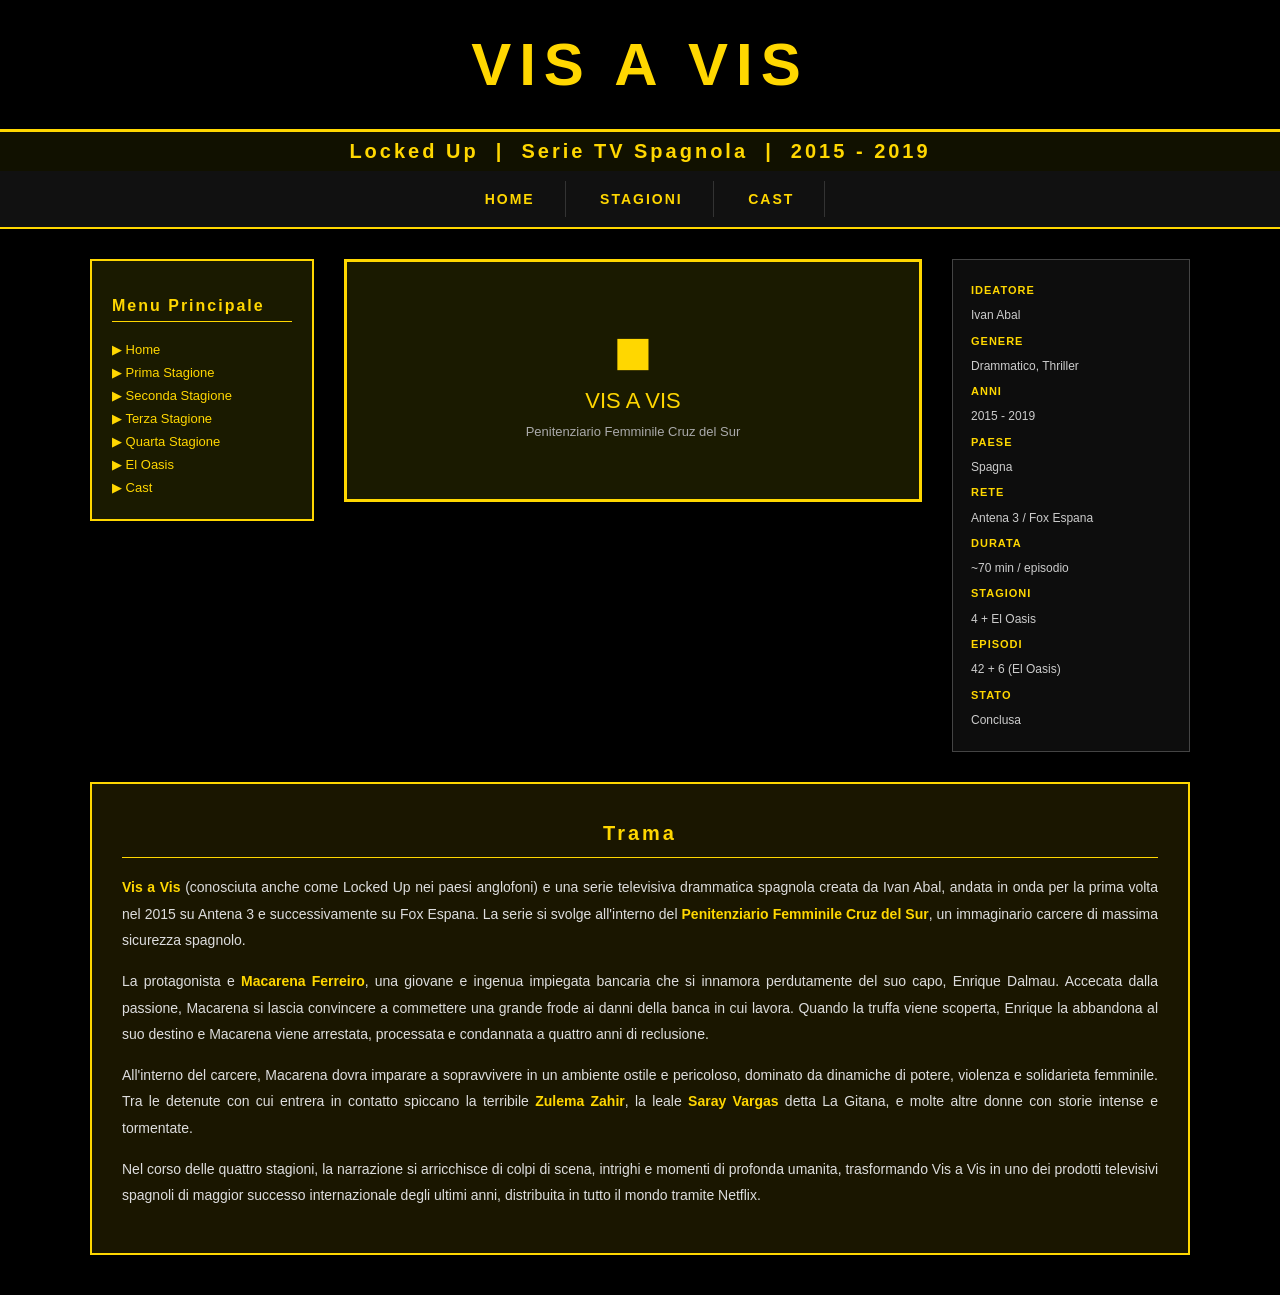
<file: vis-a-vis/index.html>
<!DOCTYPE html>
<html>
<head>
    <title>Vis a Vis - Home</title>
    <style>
        body {
            background-color: black;
            color: white;
            font-family: Arial, sans-serif;
            margin: 0;
            padding: 0;
        }

        h1 {
            color: gold;
            text-align: center;
            font-size: 60px;
            letter-spacing: 8px;
            padding: 30px;
            margin: 0;
            border-bottom: 3px solid gold;
        }

        h2 {
            color: gold;
            text-align: center;
            font-size: 20px;
            letter-spacing: 3px;
            margin: 0;
            padding: 8px;
            background-color: #111100;
        }

        h3 {
            color: gold;
            font-size: 16px;
            letter-spacing: 2px;
            border-bottom: 1px solid gold;
            padding-bottom: 6px;
        }

        .menu-nav {
            background-color: #111111;
            border-bottom: 2px solid gold;
            text-align: center;
            padding: 10px;
        }

        .menu-nav a {
            color: gold;
            text-decoration: none;
            font-weight: bold;
            font-size: 14px;
            letter-spacing: 2px;
            text-transform: uppercase;
            padding: 10px 30px;
            display: inline-block;
            border-right: 1px solid #333;
        }

        .menu-nav a:hover {
            background-color: gold;
            color: black;
        }

        .pagina {
            max-width: 1100px;
            margin: 30px auto;
            padding: 0 20px;
        }

        .colonne {
            display: flex;
            gap: 30px;
            align-items: flex-start;
        }

        .menu-laterale {
            background-color: #1a1a00;
            border: 2px solid gold;
            padding: 20px;
            min-width: 180px;
        }

        .menu-laterale a {
            color: gold;
            text-decoration: none;
            font-size: 13px;
            display: block;
            padding: 4px 0;
        }

        .menu-laterale a:hover {
            color: white;
        }

        .immagine-centro {
            flex: 1;
            text-align: center;
        }

        .riquadro-immagine {
            background-color: #1a1a00;
            border: 3px solid gold;
            padding: 60px 20px;
            text-align: center;
            color: gold;
            font-size: 18px;
        }

        .scheda-info {
            background-color: #0d0d0d;
            border: 1px solid #444;
            padding: 18px;
            font-size: 12px;
            color: #cccccc;
            line-height: 2.2;
            min-width: 200px;
        }

        .scheda-info b {
            color: gold;
            display: block;
            font-size: 11px;
            text-transform: uppercase;
            letter-spacing: 1px;
        }

        .trama {
            background-color: #1a1600;
            border: 2px solid gold;
            padding: 30px;
            margin-top: 30px;
            margin-bottom: 40px;
        }

        .trama h2 {
            background-color: transparent;
            padding-bottom: 12px;
            margin-bottom: 16px;
            border-bottom: 1px solid gold;
        }

        .trama p {
            font-size: 14px;
            line-height: 1.9;
            color: #dddddd;
            text-align: justify;
            margin-bottom: 14px;
        }

    </style>
</head>
<body>

    <h1>VIS A VIS</h1>
    <h2>Locked Up &nbsp;|&nbsp; Serie TV Spagnola &nbsp;|&nbsp; 2015 - 2019</h2>

    <div class="menu-nav">
        <a href="index.html">Home</a>
        <a href="stagioni.html">Stagioni</a>
        <a href="cast.html">Cast</a>
    </div>

    <div class="pagina">
        <div class="colonne">

            <div class="menu-laterale">
                <h3>Menu Principale</h3>
                <a href="index.html">&#9654; Home</a>
                <a href="stagioni.html">&#9654; Prima Stagione</a>
                <a href="stagioni.html#s2">&#9654; Seconda Stagione</a>
                <a href="stagioni.html#s3">&#9654; Terza Stagione</a>
                <a href="stagioni.html#s4">&#9654; Quarta Stagione</a>
                <a href="stagioni.html#oasis">&#9654; El Oasis</a>
                <a href="cast.html">&#9654; Cast</a>
            </div>

            <div class="immagine-centro">
                <div class="riquadro-immagine">
                    <p style="font-size:48px; margin:0;">&#9724;</p>
                    <p style="font-size:22px; color:gold; margin:10px 0;">VIS A VIS</p>
                    <p style="font-size:13px; color:#aaa; margin:0;">Penitenziario Femminile Cruz del Sur</p>
                </div>
            </div>

            <div class="scheda-info">
                <b>Ideatore</b>
                Ivan Abal
                <br>
                <b>Genere</b>
                Drammatico, Thriller
                <br>
                <b>Anni</b>
                2015 - 2019
                <br>
                <b>Paese</b>
                Spagna
                <br>
                <b>Rete</b>
                Antena 3 / Fox Espana
                <br>
                <b>Durata</b>
                ~70 min / episodio
                <br>
                <b>Stagioni</b>
                4 + El Oasis
                <br>
                <b>Episodi</b>
                42 + 6 (El Oasis)
                <br>
                <b>Stato</b>
                Conclusa
            </div>

        </div>

        <div class="trama">
            <h2>Trama</h2>
            <p>
                <b style="color:gold;">Vis a Vis</b> (conosciuta anche come Locked Up nei paesi anglofoni) e una serie televisiva drammatica spagnola creata da Ivan Abal, andata in onda per la prima volta nel 2015 su Antena 3 e successivamente su Fox Espana. La serie si svolge all'interno del <b style="color:gold;">Penitenziario Femminile Cruz del Sur</b>, un immaginario carcere di massima sicurezza spagnolo.
            </p>
            <p>
                La protagonista e <b style="color:gold;">Macarena Ferreiro</b>, una giovane e ingenua impiegata bancaria che si innamora perdutamente del suo capo, Enrique Dalmau. Accecata dalla passione, Macarena si lascia convincere a commettere una grande frode ai danni della banca in cui lavora. Quando la truffa viene scoperta, Enrique la abbandona al suo destino e Macarena viene arrestata, processata e condannata a quattro anni di reclusione.
            </p>
            <p>
                All'interno del carcere, Macarena dovra imparare a sopravvivere in un ambiente ostile e pericoloso, dominato da dinamiche di potere, violenza e solidarieta femminile. Tra le detenute con cui entrera in contatto spiccano la terribile <b style="color:gold;">Zulema Zahir</b>, la leale <b style="color:gold;">Saray Vargas</b> detta La Gitana, e molte altre donne con storie intense e tormentate.
            </p>
            <p>
                Nel corso delle quattro stagioni, la narrazione si arricchisce di colpi di scena, intrighi e momenti di profonda umanita, trasformando Vis a Vis in uno dei prodotti televisivi spagnoli di maggior successo internazionale degli ultimi anni, distribuita in tutto il mondo tramite Netflix.
            </p>
        </div>

    </div>


</body>
</html>
</file>
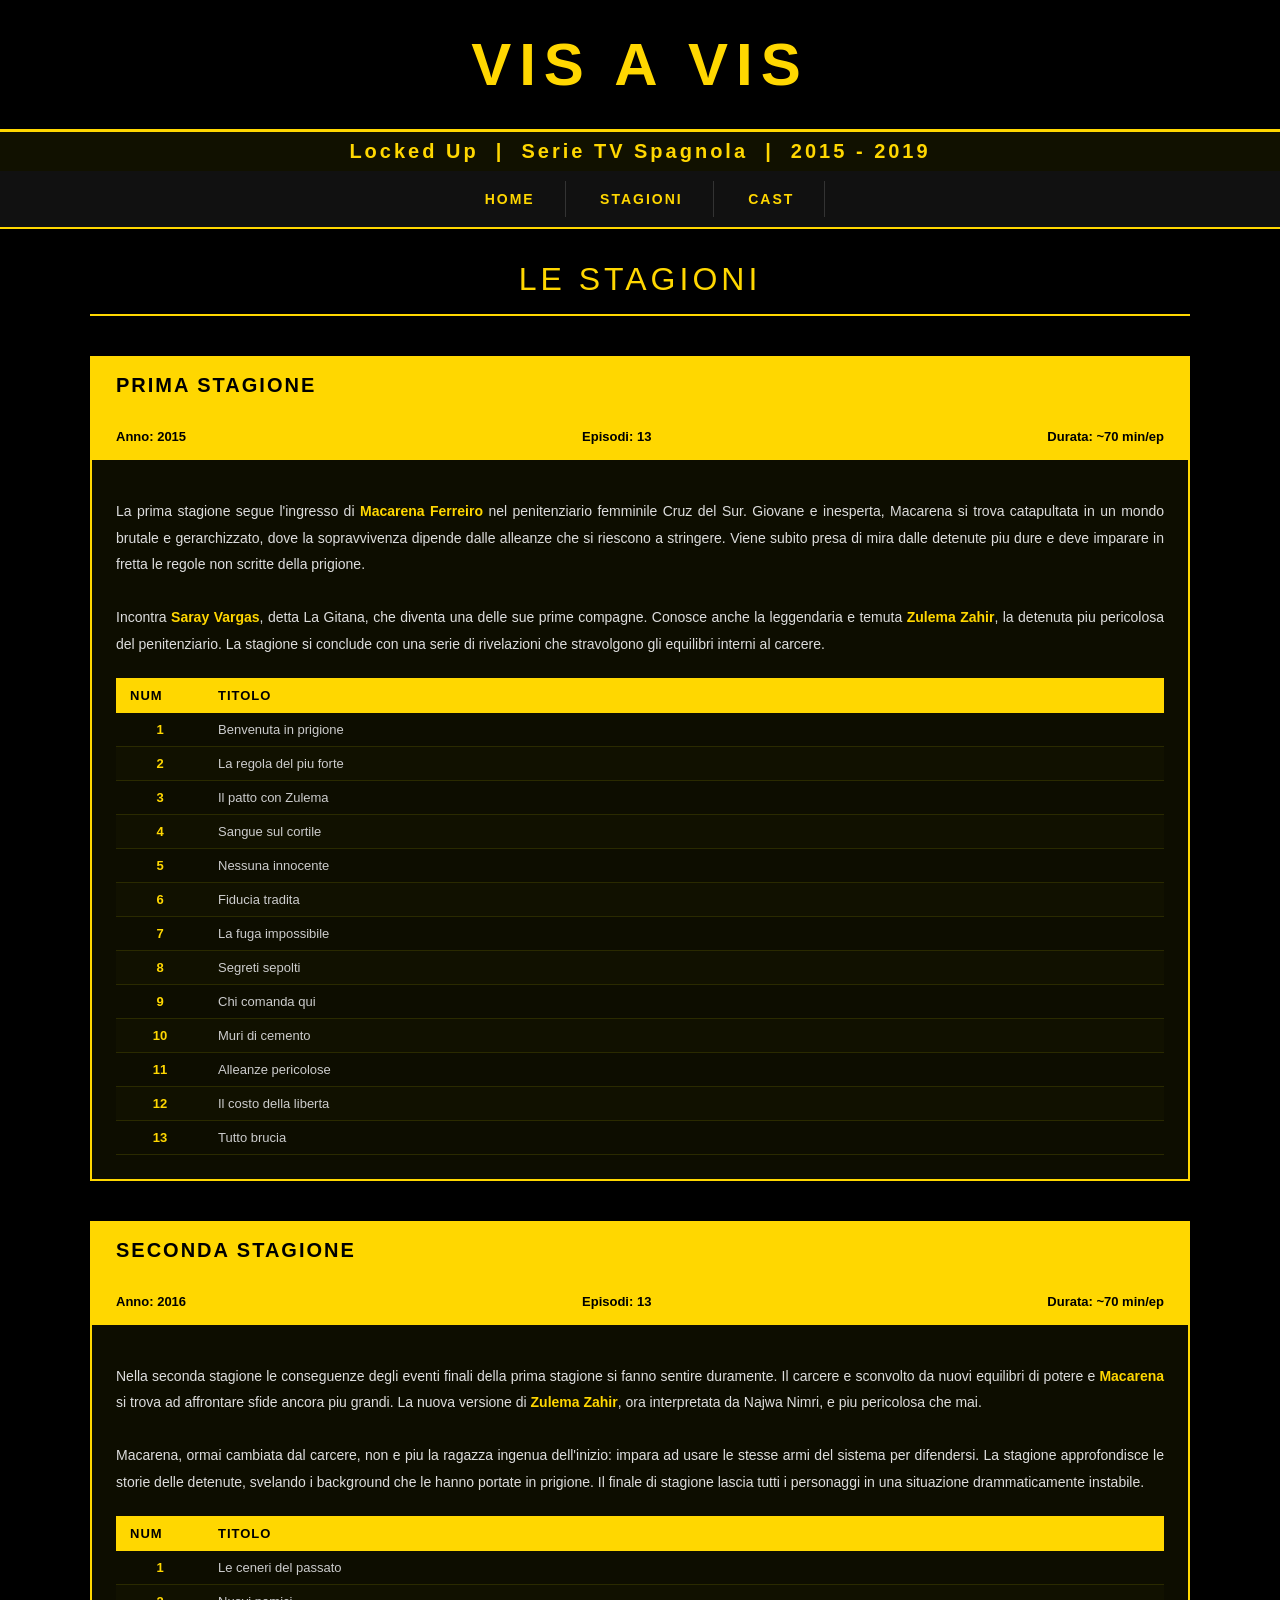
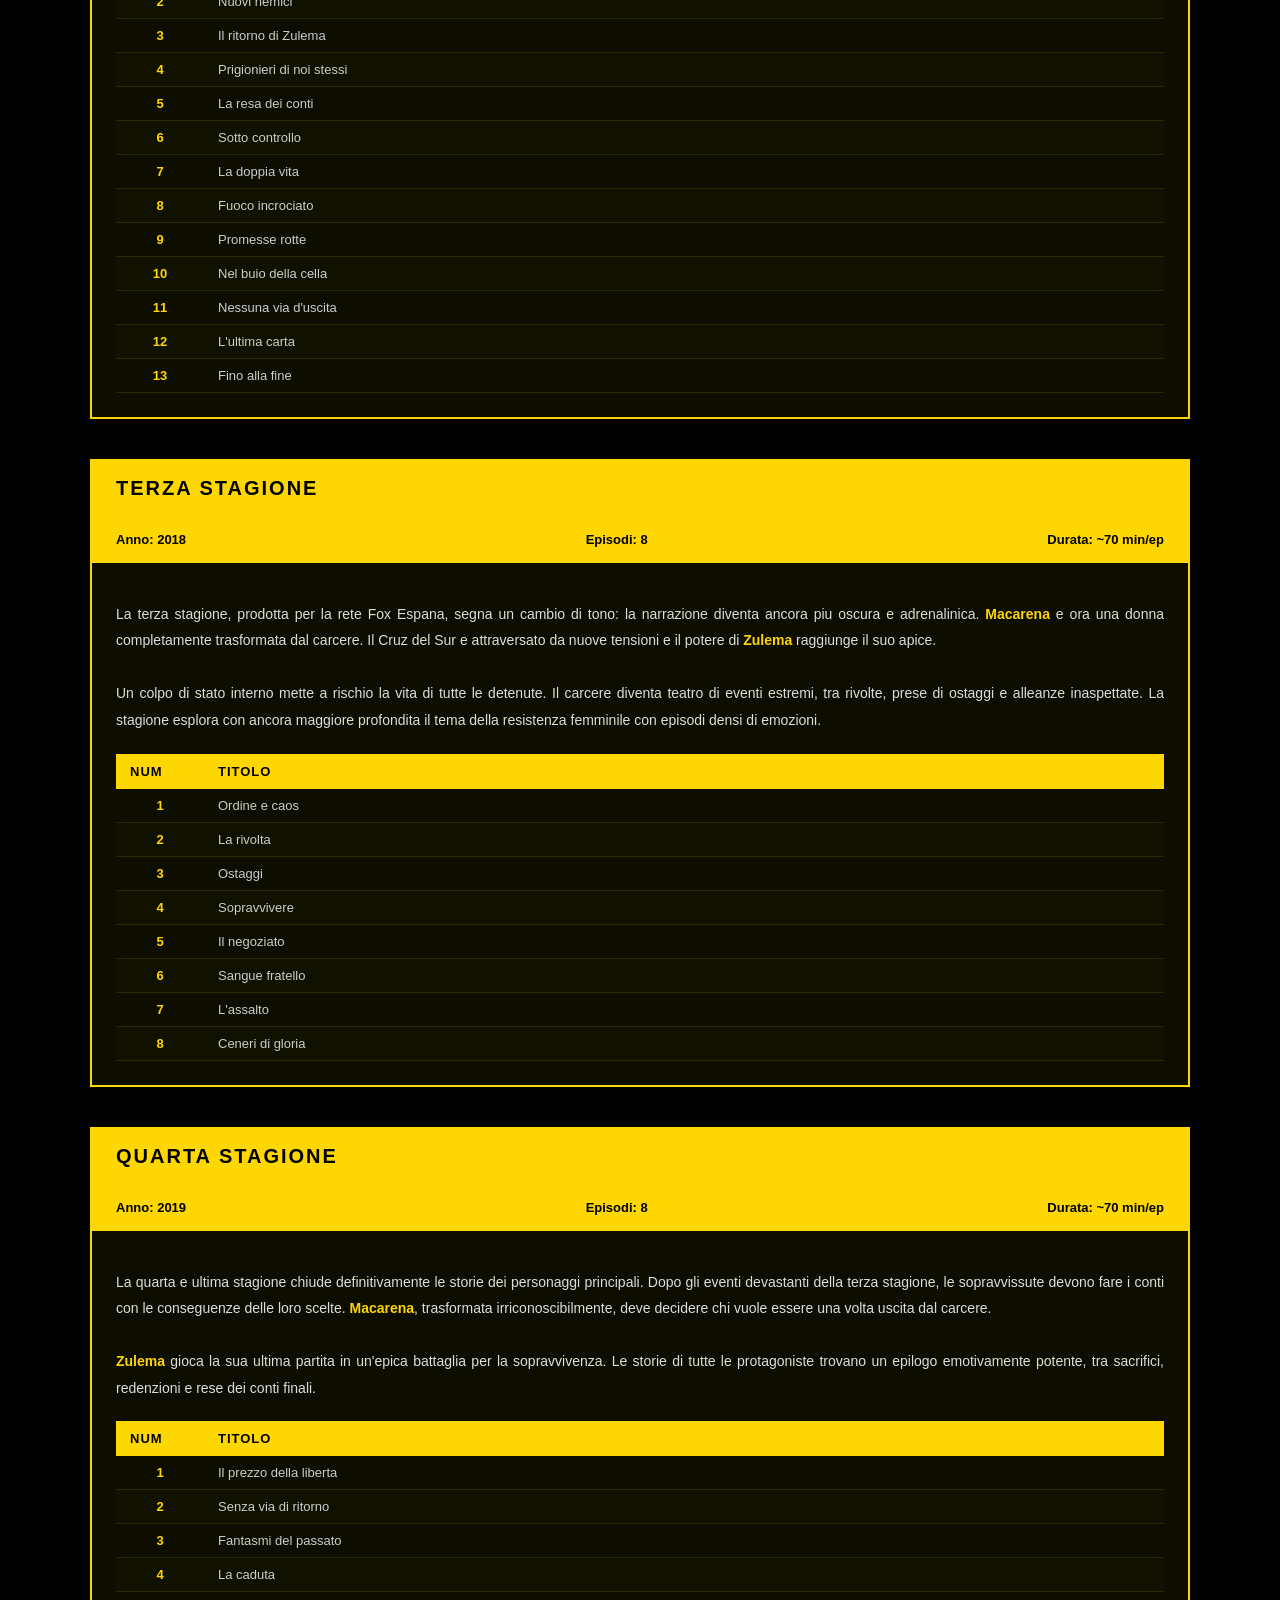
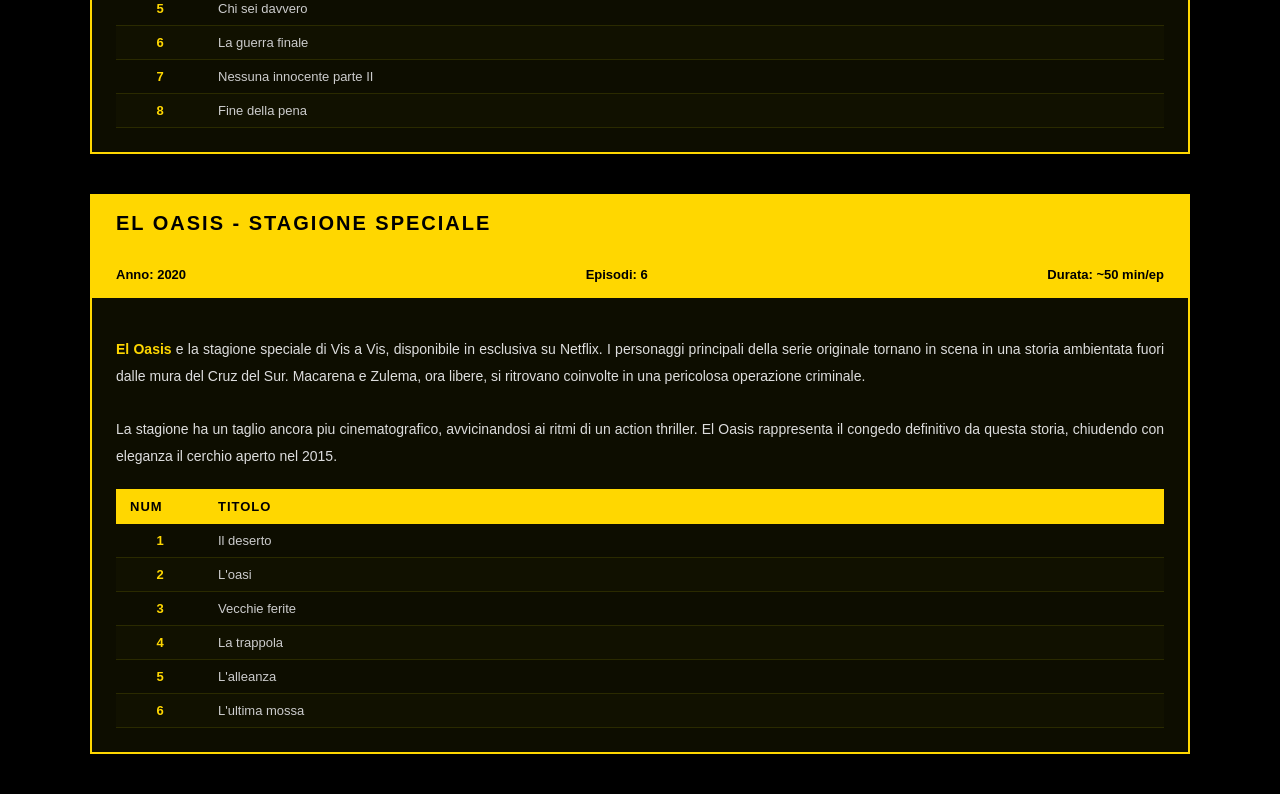
<file: vis-a-vis/stagioni.html>
<!DOCTYPE html>
<html>
<head>
    <title>Vis a Vis - Stagioni</title>
    <style>
        body {
            background-color: black;
            color: white;
            font-family: Arial, sans-serif;
            margin: 0;
            padding: 0;
        }

        h1 {
            color: gold;
            text-align: center;
            font-size: 60px;
            letter-spacing: 8px;
            padding: 30px;
            margin: 0;
            border-bottom: 3px solid gold;
        }

        h2 {
            color: gold;
            text-align: center;
            font-size: 20px;
            letter-spacing: 3px;
            margin: 0;
            padding: 8px;
            background-color: #111100;
        }

        h3 {
            color: black;
            background-color: gold;
            font-size: 20px;
            text-transform: uppercase;
            letter-spacing: 2px;
            padding: 16px 24px;
            margin: 0;
        }

        .menu-nav {
            background-color: #111111;
            border-bottom: 2px solid gold;
            text-align: center;
            padding: 10px;
        }

        .menu-nav a {
            color: gold;
            text-decoration: none;
            font-weight: bold;
            font-size: 14px;
            letter-spacing: 2px;
            text-transform: uppercase;
            padding: 10px 30px;
            display: inline-block;
            border-right: 1px solid #333;
        }

        .menu-nav a:hover {
            background-color: gold;
            color: black;
        }

        .pagina {
            max-width: 1100px;
            margin: 30px auto;
            padding: 0 20px;
        }

        .titolo-pagina {
            color: gold;
            font-size: 32px;
            text-align: center;
            text-transform: uppercase;
            letter-spacing: 4px;
            padding-bottom: 16px;
            border-bottom: 2px solid gold;
            margin-bottom: 40px;
        }

        .stagione {
            background-color: #0d0d00;
            border: 2px solid gold;
            margin-bottom: 40px;
        }

        .stagione-info {
            background-color: gold;
            color: black;
            padding: 16px 24px;
            display: flex;
            justify-content: space-between;
            align-items: center;
        }

        .stagione-info p {
            margin: 0;
            font-size: 13px;
            font-weight: bold;
        }

        .stagione-corpo {
            padding: 24px;
        }

        .stagione-corpo p {
            font-size: 14px;
            line-height: 1.9;
            color: #dddddd;
            text-align: justify;
            margin-bottom: 20px;
        }

        table {
            width: 100%;
            border-collapse: collapse;
            font-size: 13px;
        }

        table thead {
            background-color: gold;
            color: black;
        }

        table thead th {
            padding: 10px 14px;
            text-align: left;
            font-weight: bold;
            text-transform: uppercase;
            letter-spacing: 1px;
        }

        table tbody tr {
            border-bottom: 1px solid #2a2a00;
        }

        table tbody tr:nth-child(even) {
            background-color: #111100;
        }

        table tbody td {
            padding: 9px 14px;
            color: #cccccc;
        }

        table tbody td:first-child {
            color: gold;
            font-weight: bold;
            text-align: center;
            width: 60px;
        }

    </style>
</head>
<body>

    <h1>VIS A VIS</h1>
    <h2>Locked Up &nbsp;|&nbsp; Serie TV Spagnola &nbsp;|&nbsp; 2015 - 2019</h2>

    <div class="menu-nav">
        <a href="index.html">Home</a>
        <a href="stagioni.html">Stagioni</a>
        <a href="cast.html">Cast</a>
    </div>

    <div class="pagina">

        <p class="titolo-pagina">Le Stagioni</p>

        <!-- STAGIONE 1 -->
        <div class="stagione" id="s1">
            <h3>Prima Stagione</h3>
            <div class="stagione-info">
                <p>Anno: 2015</p>
                <p>Episodi: 13</p>
                <p>Durata: ~70 min/ep</p>
            </div>
            <div class="stagione-corpo">
                <p>
                    La prima stagione segue l'ingresso di <b style="color:gold;">Macarena Ferreiro</b> nel penitenziario femminile Cruz del Sur. Giovane e inesperta, Macarena si trova catapultata in un mondo brutale e gerarchizzato, dove la sopravvivenza dipende dalle alleanze che si riescono a stringere. Viene subito presa di mira dalle detenute piu dure e deve imparare in fretta le regole non scritte della prigione.
                    <br><br>
                    Incontra <b style="color:gold;">Saray Vargas</b>, detta La Gitana, che diventa una delle sue prime compagne. Conosce anche la leggendaria e temuta <b style="color:gold;">Zulema Zahir</b>, la detenuta piu pericolosa del penitenziario. La stagione si conclude con una serie di rivelazioni che stravolgono gli equilibri interni al carcere.
                </p>
                <table>
                    <thead>
                        <tr>
                            <th>Num</th>
                            <th>Titolo</th>
                        </tr>
                    </thead>
                    <tbody>
                        <tr><td>1</td><td>Benvenuta in prigione</td></tr>
                        <tr><td>2</td><td>La regola del piu forte</td></tr>
                        <tr><td>3</td><td>Il patto con Zulema</td></tr>
                        <tr><td>4</td><td>Sangue sul cortile</td></tr>
                        <tr><td>5</td><td>Nessuna innocente</td></tr>
                        <tr><td>6</td><td>Fiducia tradita</td></tr>
                        <tr><td>7</td><td>La fuga impossibile</td></tr>
                        <tr><td>8</td><td>Segreti sepolti</td></tr>
                        <tr><td>9</td><td>Chi comanda qui</td></tr>
                        <tr><td>10</td><td>Muri di cemento</td></tr>
                        <tr><td>11</td><td>Alleanze pericolose</td></tr>
                        <tr><td>12</td><td>Il costo della liberta</td></tr>
                        <tr><td>13</td><td>Tutto brucia</td></tr>
                    </tbody>
                </table>
            </div>
        </div>

        <!-- STAGIONE 2 -->
        <div class="stagione" id="s2">
            <h3>Seconda Stagione</h3>
            <div class="stagione-info">
                <p>Anno: 2016</p>
                <p>Episodi: 13</p>
                <p>Durata: ~70 min/ep</p>
            </div>
            <div class="stagione-corpo">
                <p>
                    Nella seconda stagione le conseguenze degli eventi finali della prima stagione si fanno sentire duramente. Il carcere e sconvolto da nuovi equilibri di potere e <b style="color:gold;">Macarena</b> si trova ad affrontare sfide ancora piu grandi. La nuova versione di <b style="color:gold;">Zulema Zahir</b>, ora interpretata da Najwa Nimri, e piu pericolosa che mai.
                    <br><br>
                    Macarena, ormai cambiata dal carcere, non e piu la ragazza ingenua dell'inizio: impara ad usare le stesse armi del sistema per difendersi. La stagione approfondisce le storie delle detenute, svelando i background che le hanno portate in prigione. Il finale di stagione lascia tutti i personaggi in una situazione drammaticamente instabile.
                </p>
                <table>
                    <thead>
                        <tr>
                            <th>Num</th>
                            <th>Titolo</th>
                        </tr>
                    </thead>
                    <tbody>
                        <tr><td>1</td><td>Le ceneri del passato</td></tr>
                        <tr><td>2</td><td>Nuovi nemici</td></tr>
                        <tr><td>3</td><td>Il ritorno di Zulema</td></tr>
                        <tr><td>4</td><td>Prigionieri di noi stessi</td></tr>
                        <tr><td>5</td><td>La resa dei conti</td></tr>
                        <tr><td>6</td><td>Sotto controllo</td></tr>
                        <tr><td>7</td><td>La doppia vita</td></tr>
                        <tr><td>8</td><td>Fuoco incrociato</td></tr>
                        <tr><td>9</td><td>Promesse rotte</td></tr>
                        <tr><td>10</td><td>Nel buio della cella</td></tr>
                        <tr><td>11</td><td>Nessuna via d'uscita</td></tr>
                        <tr><td>12</td><td>L'ultima carta</td></tr>
                        <tr><td>13</td><td>Fino alla fine</td></tr>
                    </tbody>
                </table>
            </div>
        </div>

        <!-- STAGIONE 3 -->
        <div class="stagione" id="s3">
            <h3>Terza Stagione</h3>
            <div class="stagione-info">
                <p>Anno: 2018</p>
                <p>Episodi: 8</p>
                <p>Durata: ~70 min/ep</p>
            </div>
            <div class="stagione-corpo">
                <p>
                    La terza stagione, prodotta per la rete Fox Espana, segna un cambio di tono: la narrazione diventa ancora piu oscura e adrenalinica. <b style="color:gold;">Macarena</b> e ora una donna completamente trasformata dal carcere. Il Cruz del Sur e attraversato da nuove tensioni e il potere di <b style="color:gold;">Zulema</b> raggiunge il suo apice.
                    <br><br>
                    Un colpo di stato interno mette a rischio la vita di tutte le detenute. Il carcere diventa teatro di eventi estremi, tra rivolte, prese di ostaggi e alleanze inaspettate. La stagione esplora con ancora maggiore profondita il tema della resistenza femminile con episodi densi di emozioni.
                </p>
                <table>
                    <thead>
                        <tr>
                            <th>Num</th>
                            <th>Titolo</th>
                        </tr>
                    </thead>
                    <tbody>
                        <tr><td>1</td><td>Ordine e caos</td></tr>
                        <tr><td>2</td><td>La rivolta</td></tr>
                        <tr><td>3</td><td>Ostaggi</td></tr>
                        <tr><td>4</td><td>Sopravvivere</td></tr>
                        <tr><td>5</td><td>Il negoziato</td></tr>
                        <tr><td>6</td><td>Sangue fratello</td></tr>
                        <tr><td>7</td><td>L'assalto</td></tr>
                        <tr><td>8</td><td>Ceneri di gloria</td></tr>
                    </tbody>
                </table>
            </div>
        </div>

        <!-- STAGIONE 4 -->
        <div class="stagione" id="s4">
            <h3>Quarta Stagione</h3>
            <div class="stagione-info">
                <p>Anno: 2019</p>
                <p>Episodi: 8</p>
                <p>Durata: ~70 min/ep</p>
            </div>
            <div class="stagione-corpo">
                <p>
                    La quarta e ultima stagione chiude definitivamente le storie dei personaggi principali. Dopo gli eventi devastanti della terza stagione, le sopravvissute devono fare i conti con le conseguenze delle loro scelte. <b style="color:gold;">Macarena</b>, trasformata irriconoscibilmente, deve decidere chi vuole essere una volta uscita dal carcere.
                    <br><br>
                    <b style="color:gold;">Zulema</b> gioca la sua ultima partita in un'epica battaglia per la sopravvivenza. Le storie di tutte le protagoniste trovano un epilogo emotivamente potente, tra sacrifici, redenzioni e rese dei conti finali.
                </p>
                <table>
                    <thead>
                        <tr>
                            <th>Num</th>
                            <th>Titolo</th>
                        </tr>
                    </thead>
                    <tbody>
                        <tr><td>1</td><td>Il prezzo della liberta</td></tr>
                        <tr><td>2</td><td>Senza via di ritorno</td></tr>
                        <tr><td>3</td><td>Fantasmi del passato</td></tr>
                        <tr><td>4</td><td>La caduta</td></tr>
                        <tr><td>5</td><td>Chi sei davvero</td></tr>
                        <tr><td>6</td><td>La guerra finale</td></tr>
                        <tr><td>7</td><td>Nessuna innocente parte II</td></tr>
                        <tr><td>8</td><td>Fine della pena</td></tr>
                    </tbody>
                </table>
            </div>
        </div>

        <!-- EL OASIS -->
        <div class="stagione" id="oasis">
            <h3>El Oasis - Stagione Speciale</h3>
            <div class="stagione-info">
                <p>Anno: 2020</p>
                <p>Episodi: 6</p>
                <p>Durata: ~50 min/ep</p>
            </div>
            <div class="stagione-corpo">
                <p>
                    <b style="color:gold;">El Oasis</b> e la stagione speciale di Vis a Vis, disponibile in esclusiva su Netflix. I personaggi principali della serie originale tornano in scena in una storia ambientata fuori dalle mura del Cruz del Sur. Macarena e Zulema, ora libere, si ritrovano coinvolte in una pericolosa operazione criminale.
                    <br><br>
                    La stagione ha un taglio ancora piu cinematografico, avvicinandosi ai ritmi di un action thriller. El Oasis rappresenta il congedo definitivo da questa storia, chiudendo con eleganza il cerchio aperto nel 2015.
                </p>
                <table>
                    <thead>
                        <tr>
                            <th>Num</th>
                            <th>Titolo</th>
                        </tr>
                    </thead>
                    <tbody>
                        <tr><td>1</td><td>Il deserto</td></tr>
                        <tr><td>2</td><td>L'oasi</td></tr>
                        <tr><td>3</td><td>Vecchie ferite</td></tr>
                        <tr><td>4</td><td>La trappola</td></tr>
                        <tr><td>5</td><td>L'alleanza</td></tr>
                        <tr><td>6</td><td>L'ultima mossa</td></tr>
                    </tbody>
                </table>
            </div>
        </div>

    </div>


</body>
</html>
</file>
